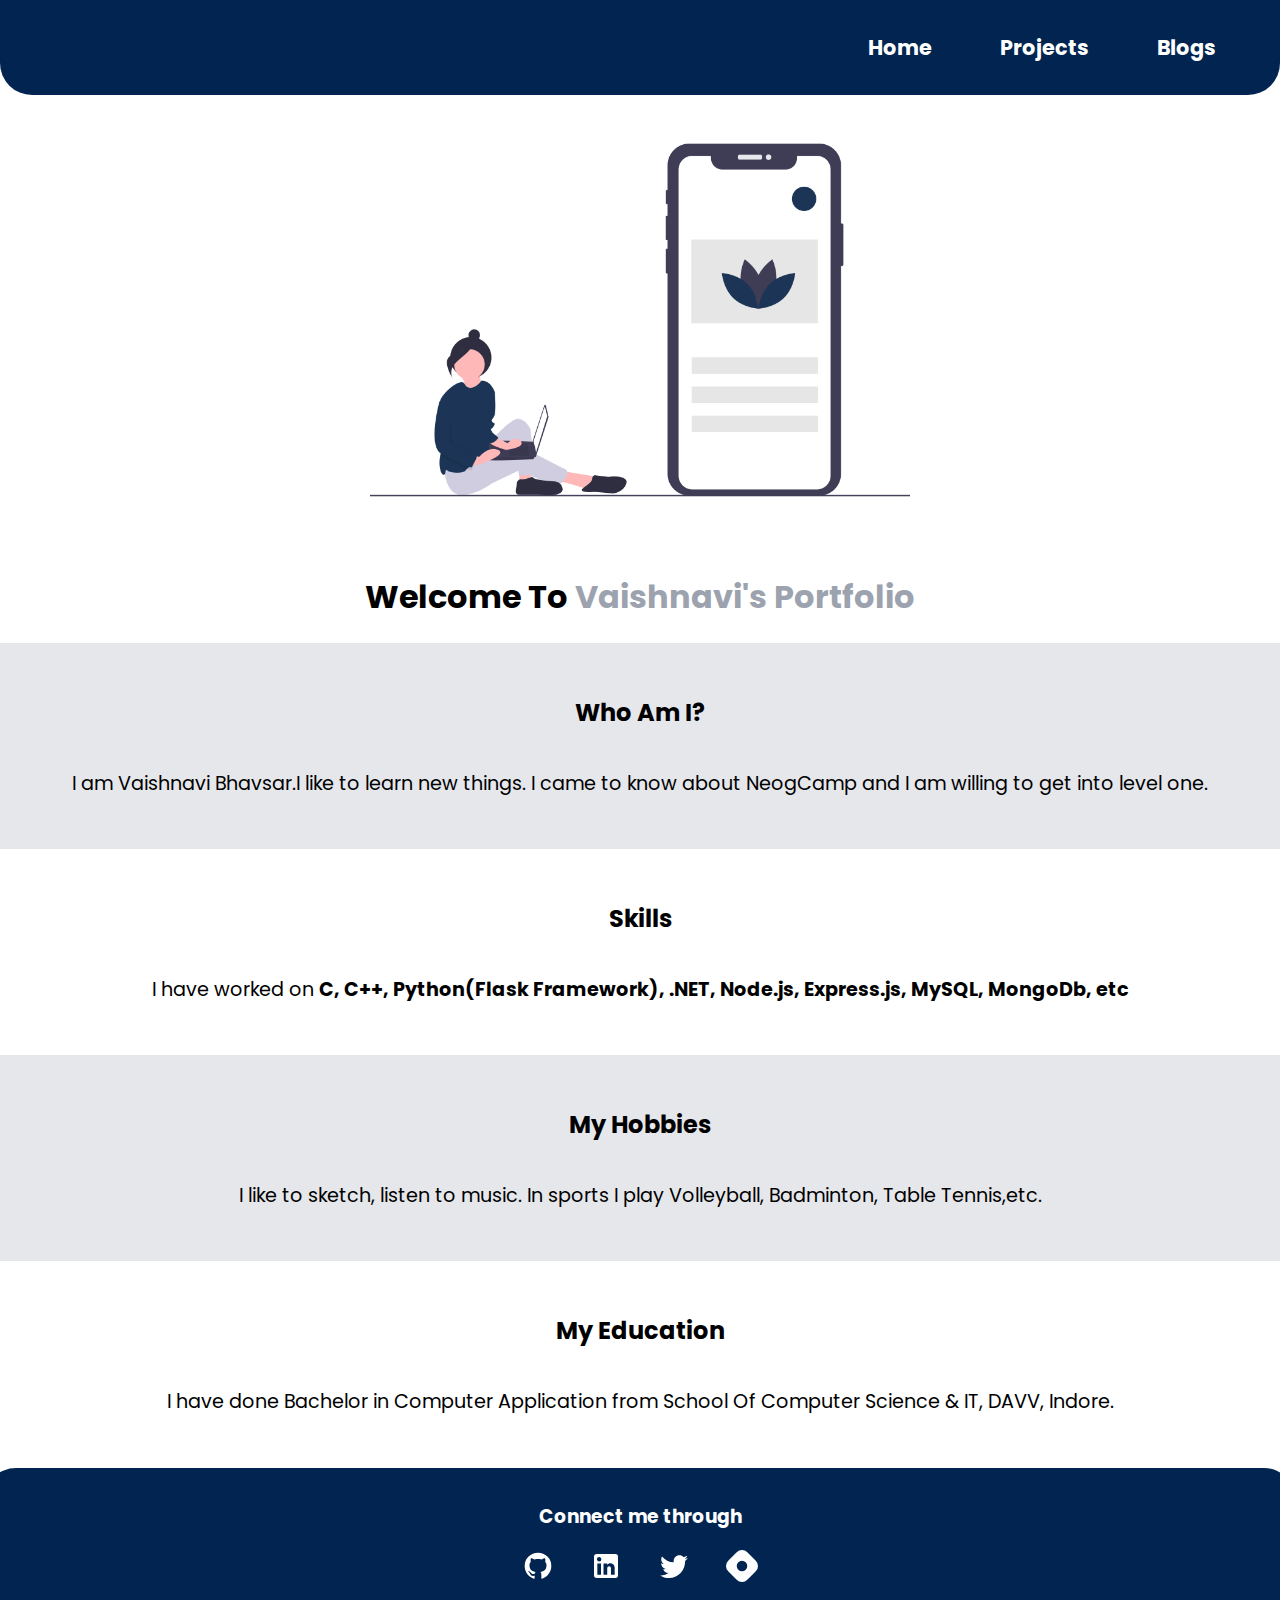
<file: index.html>
<!DOCTYPE html>
<html lang="en">
<head>
    <meta charset="UTF-8">
    <meta http-equiv="X-UA-Compatible" content="IE=edge">
    <meta name="viewport" content="width=device-width, initial-scale=1.0">
    <title>Portfolio</title>
    <link rel="stylesheet" href="style.css">
</head>
<body>
    <nav class="navbar">
        <!-- <h2 class="name">Vaishnavi Bhavsar</h2> -->
        <a href="/index.html" class="nav-items">Home</a>
        <a href="/projects.html" class="nav-items">Projects</a>
        <a href="/blogs.html" class="nav-items">Blogs</a>
    </nav>
    <header class="header">
        <img src="/image/img.png" alt="" class="img">
        <h1>Welcome To  <span style="color: #9CA3AF
            ">Vaishnavi's Portfolio</span></h1>
    </header>   
    <section class="section ow">
        <h2>Who Am I?</h2>
        <p class="centre-container"> I am Vaishnavi Bhavsar.I like to learn new things. I came to know about NeogCamp and I am willing to get into level one.</p>
    </section>
    <section class="section">
        <h2>Skills </h2>
        <p class="centre-container">I have worked on <strong>C, C++, Python(Flask Framework), .NET, Node.js, Express.js, MySQL, MongoDb, etc</strong></p>
    </section>
    <section class="section ow">
        <h2>My Hobbies</h2>
        <p class="centre-container"> I like to sketch, listen to music. In sports I play Volleyball, Badminton, Table Tennis,etc.</p>
    </section>
    <section class="section">
        <h2>My Education</h2>
        <p class="centre-container"> I have done Bachelor in Computer Application from School Of Computer Science & IT, DAVV, Indore.</p>
    </section>
    <footer class="footer">
        <h3>Connect me through</h3>
        
        <a href="https://github.com/VaishnaviB03"><svg xmlns="http://www.w3.org/2000/svg" xmlns:xlink="http://www.w3.org/1999/xlink" aria-hidden="true" role="img" class="iconify iconify--mdi" width="32" height="32" preserveAspectRatio="xMidYMid meet" viewBox="0 0 24 24"><path d="M12 2A10 10 0 0 0 2 12c0 4.42 2.87 8.17 6.84 9.5c.5.08.66-.23.66-.5v-1.69c-2.77.6-3.36-1.34-3.36-1.34c-.46-1.16-1.11-1.47-1.11-1.47c-.91-.62.07-.6.07-.6c1 .07 1.53 1.03 1.53 1.03c.87 1.52 2.34 1.07 2.91.83c.09-.65.35-1.09.63-1.34c-2.22-.25-4.55-1.11-4.55-4.92c0-1.11.38-2 1.03-2.71c-.1-.25-.45-1.29.1-2.64c0 0 .84-.27 2.75 1.02c.79-.22 1.65-.33 2.5-.33c.85 0 1.71.11 2.5.33c1.91-1.29 2.75-1.02 2.75-1.02c.55 1.35.2 2.39.1 2.64c.65.71 1.03 1.6 1.03 2.71c0 3.82-2.34 4.66-4.57 4.91c.36.31.69.92.69 1.85V21c0 .27.16.59.67.5C19.14 20.16 22 16.42 22 12A10 10 0 0 0 12 2z" fill="currentColor"></path></svg></a>
        
        <a href="https://www.linkedin.com/in/vaishnavi-bhavsar-8587001b4/" ><svg xmlns="http://www.w3.org/2000/svg" xmlns:xlink="http://www.w3.org/1999/xlink" aria-hidden="true" role="img" class="iconify iconify--mdi" width="32" height="32" preserveAspectRatio="xMidYMid meet" viewBox="0 0 24 24"><path d="M19 3a2 2 0 0 1 2 2v14a2 2 0 0 1-2 2H5a2 2 0 0 1-2-2V5a2 2 0 0 1 2-2h14m-.5 15.5v-5.3a3.26 3.26 0 0 0-3.26-3.26c-.85 0-1.84.52-2.32 1.3v-1.11h-2.79v8.37h2.79v-4.93c0-.77.62-1.4 1.39-1.4a1.4 1.4 0 0 1 1.4 1.4v4.93h2.79M6.88 8.56a1.68 1.68 0 0 0 1.68-1.68c0-.93-.75-1.69-1.68-1.69a1.69 1.69 0 0 0-1.69 1.69c0 .93.76 1.68 1.69 1.68m1.39 9.94v-8.37H5.5v8.37h2.77z" fill="currentColor"></path></svg> </a>

        <a href="https://twitter.com/home" class="footer-link"><svg xmlns="http://www.w3.org/2000/svg" xmlns:xlink="http://www.w3.org/1999/xlink" aria-hidden="true" role="img" class="iconify iconify--mdi" width="32" height="32" preserveAspectRatio="xMidYMid meet" viewBox="0 0 24 24"><path d="M22.46 6c-.77.35-1.6.58-2.46.69c.88-.53 1.56-1.37 1.88-2.38c-.83.5-1.75.85-2.72 1.05C18.37 4.5 17.26 4 16 4c-2.35 0-4.27 1.92-4.27 4.29c0 .34.04.67.11.98C8.28 9.09 5.11 7.38 3 4.79c-.37.63-.58 1.37-.58 2.15c0 1.49.75 2.81 1.91 3.56c-.71 0-1.37-.2-1.95-.5v.03c0 2.08 1.48 3.82 3.44 4.21a4.22 4.22 0 0 1-1.93.07a4.28 4.28 0 0 0 4 2.98a8.521 8.521 0 0 1-5.33 1.84c-.34 0-.68-.02-1.02-.06C3.44 20.29 5.7 21 8.12 21C16 21 20.33 14.46 20.33 8.79c0-.19 0-.37-.01-.56c.84-.6 1.56-1.36 2.14-2.23z" fill="currentColor"></path></svg></a>

        <a href="https://hashnode.com/@VaishnaviB03" class="footer-link"><svg xmlns="http://www.w3.org/2000/svg" xmlns:xlink="http://www.w3.org/1999/xlink" aria-hidden="true" role="img" class="iconify iconify--simple-icons" width="32" height="32" preserveAspectRatio="xMidYMid meet" viewBox="0 0 24 24"><path d="M22.351 8.019l-6.37-6.37a5.63 5.63 0 0 0-7.962 0l-6.37 6.37a5.63 5.63 0 0 0 0 7.962l6.37 6.37a5.63 5.63 0 0 0 7.962 0l6.37-6.37a5.63 5.63 0 0 0 0-7.962zM12 15.953a3.953 3.953 0 1 1 0-7.906a3.953 3.953 0 0 1 0 7.906z" fill="currentColor"></path></svg></a>
    </footer>
</body>
</html>
</file>
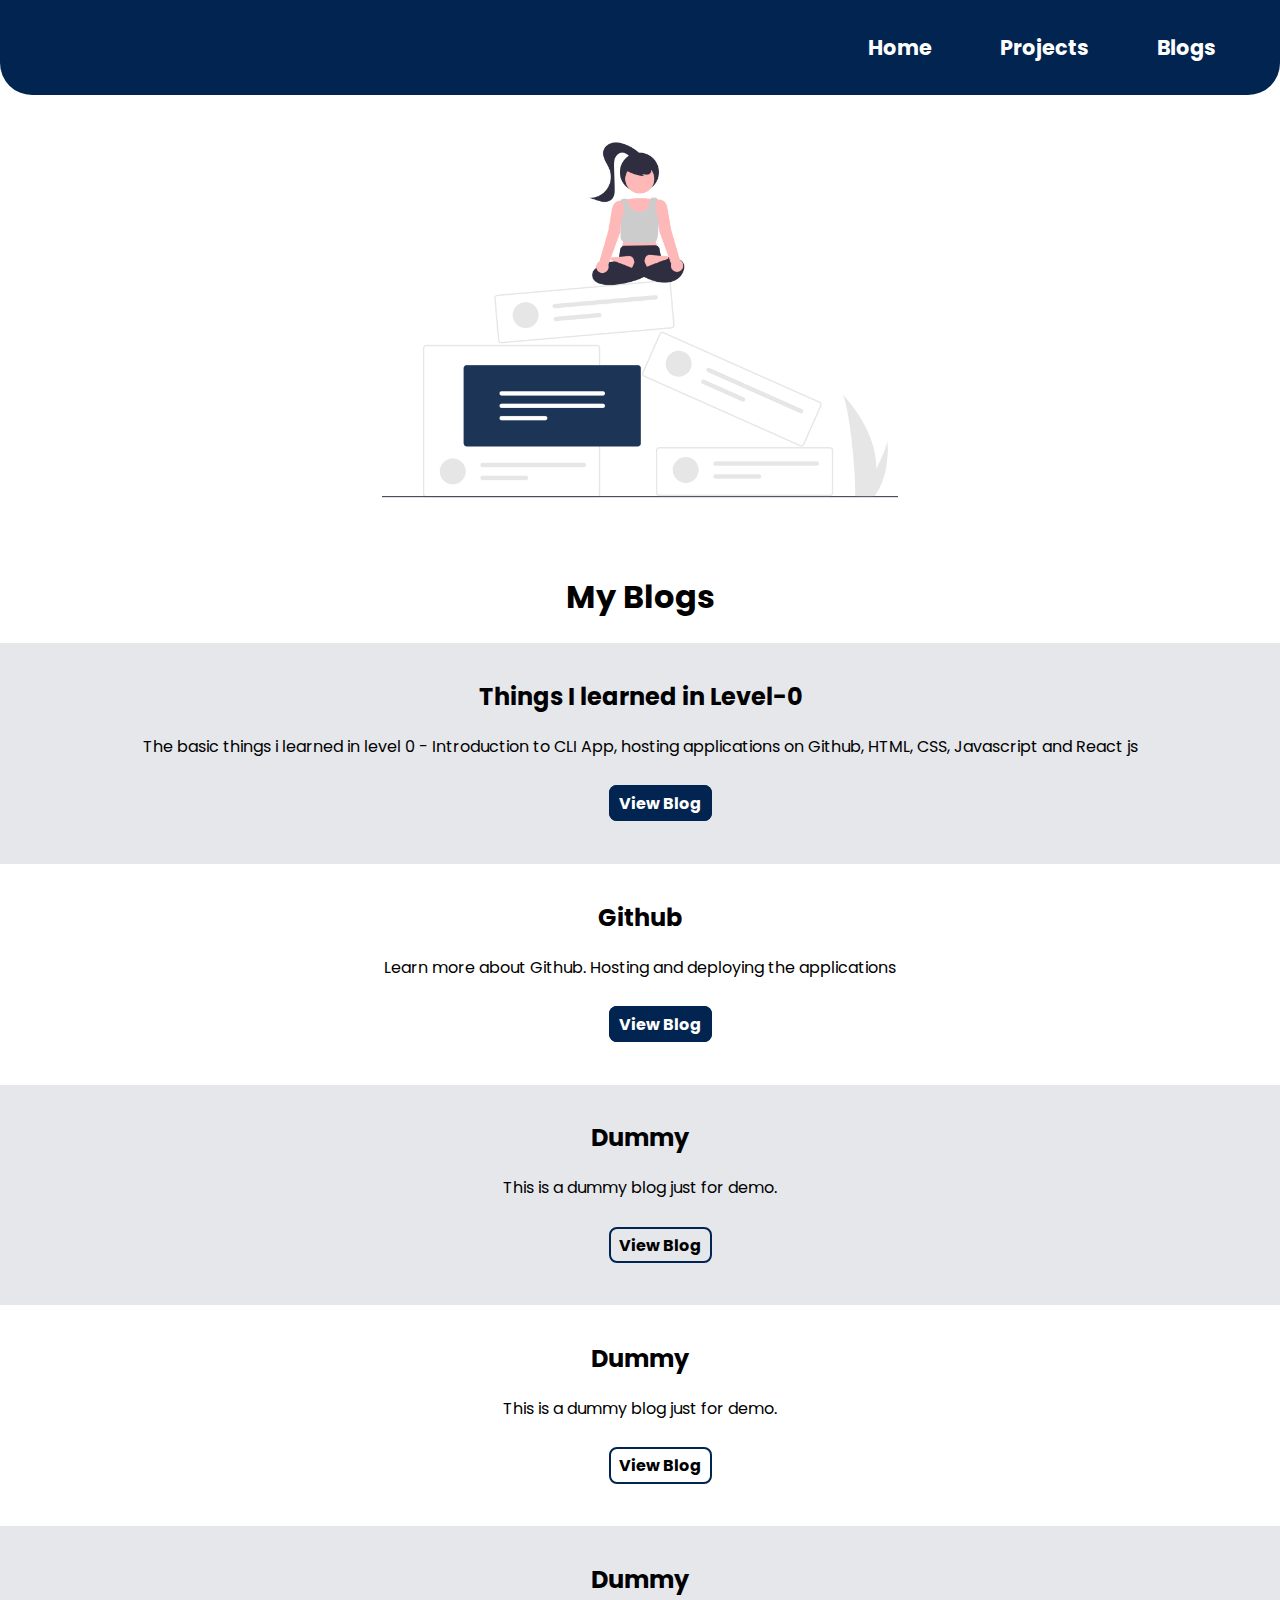
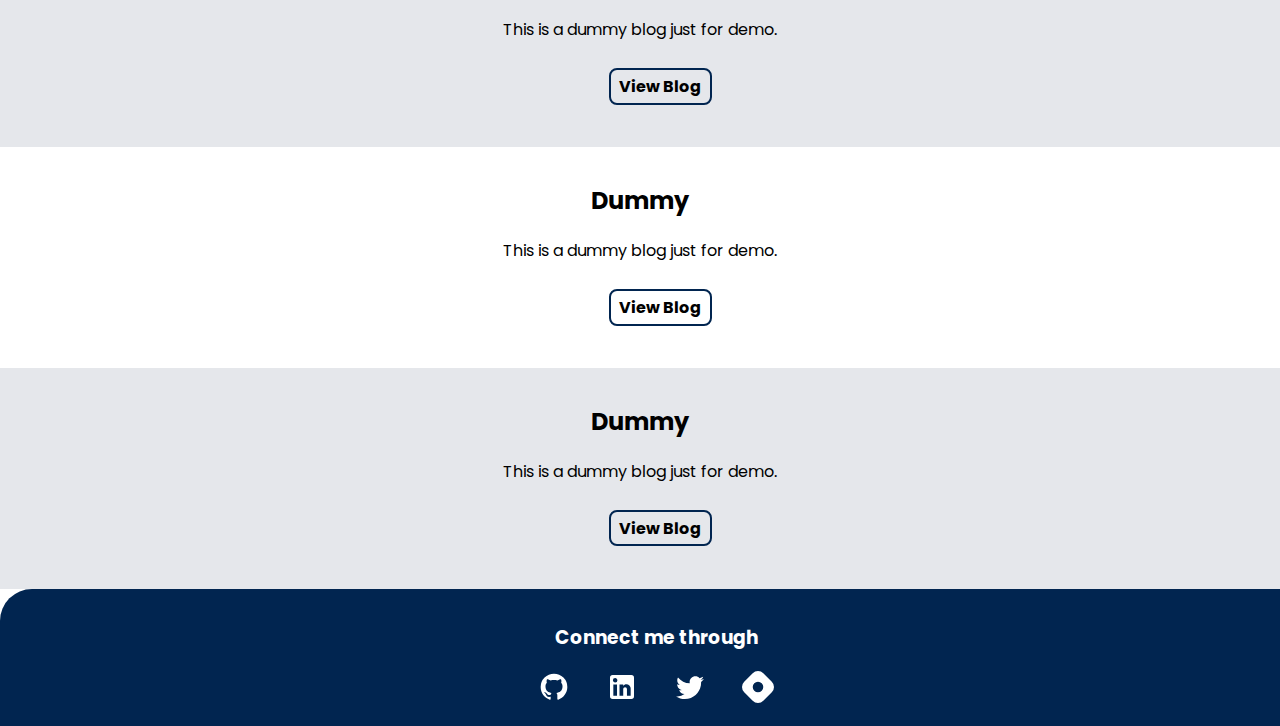
<file: blogs.html>
<!DOCTYPE html>
<html lang="en">
<head>
    <meta charset="UTF-8">
    <meta http-equiv="X-UA-Compatible" content="IE=edge">
    <meta name="viewport" content="width=device-width, initial-scale=1.0">
    <title>Blogs</title>
    <link rel="stylesheet" href="blogs.css">
</head>
<body>
    <nav class="navbar">
        <a href="/index.html" class="nav-items">Home</a>
        <a href="/projects.html" class="nav-items">Projects</a>
        <a href="" class="nav-items">Blogs</a>
    </nav>
    <header class="header">
        <img src="/image/blogimg.png" alt="" class="img">
        <h1>My Blogs </h1>
    </header>
    <section class="section ow">
        <h2>Things I learned in Level-0</h2>
        <div class="container">
            <p>The basic things i learned in level 0 - Introduction to CLI App, hosting applications on Github, HTML, CSS, Javascript and React js</p>
            <ul class="list">
                <li><a href="https://vaishnavi03.hashnode.dev/things-i-learned-in-level-0" target="blank" class="link primary-link"> View Blog</a></li>
                
            </ul>
        </div>
        </p>
    </section>
    <section class="section" >
        <h2>Github</h2>
        <div class="container">
            <p>Learn more about Github. Hosting and deploying the applications  </p>
            <ul class="list">
                <li>
                    <a href="https://vaishnavi03.hashnode.dev/github" target="blank" class="link primary-link"> View Blog</a>
                </li>
                
            </ul>
        </div>
        
    </section>
    <section class="section ow">
        <h2>Dummy </h2>
        <div class="container">
            <p>This is a dummy blog just for demo.</p>
            <ul class="list">
                <li>
                    <a href="" class="link secondary-link"> View Blog</a>
                </li>
            </ul>
        </div>
    </section>
    <section class="section">
        <h2>Dummy </h2>
        <div class="container">
            <p>This is a dummy blog just for demo.</p>
            <ul class="list">
                <li>
                    <a href="" class="link secondary-link"> View Blog</a>
                </li>
            </ul>
        </div>
    </section>
    <section class="section ow">
        <h2>Dummy </h2>
        <div class="container">
            <p>This is a dummy blog just for demo.</p>
            <ul class="list">
                <li>
                    <a href="" class="link secondary-link"> View Blog</a>
                </li>
            </ul>
        </div>
    </section>
    <section class="section">
        <h2>Dummy </h2>
        <div class="container">
            <p>This is a dummy blog just for demo.</p>
            <ul class="list">
                <li>
                    <a href="" class="link secondary-link"> View Blog</a>
                </li>
            </ul>
        </div>
    </section>
    <section class="section ow">
        <h2>Dummy </h2>
        <div class="container">
            <p>This is a dummy blog just for demo.</p>
            <ul class="list">
                <li>
                    <a href="" class="link secondary-link"> View Blog</a>
                </li>
            </ul>
        </div>
    </section>
    <footer class="footer">
        <h3>Connect me through</h3>
        
        <a href="https://github.com/VaishnaviB03" class="footer-link"><svg xmlns="http://www.w3.org/2000/svg" xmlns:xlink="http://www.w3.org/1999/xlink" aria-hidden="true" role="img" class="iconify iconify--mdi" width="32" height="32" preserveAspectRatio="xMidYMid meet" viewBox="0 0 24 24"><path d="M12 2A10 10 0 0 0 2 12c0 4.42 2.87 8.17 6.84 9.5c.5.08.66-.23.66-.5v-1.69c-2.77.6-3.36-1.34-3.36-1.34c-.46-1.16-1.11-1.47-1.11-1.47c-.91-.62.07-.6.07-.6c1 .07 1.53 1.03 1.53 1.03c.87 1.52 2.34 1.07 2.91.83c.09-.65.35-1.09.63-1.34c-2.22-.25-4.55-1.11-4.55-4.92c0-1.11.38-2 1.03-2.71c-.1-.25-.45-1.29.1-2.64c0 0 .84-.27 2.75 1.02c.79-.22 1.65-.33 2.5-.33c.85 0 1.71.11 2.5.33c1.91-1.29 2.75-1.02 2.75-1.02c.55 1.35.2 2.39.1 2.64c.65.71 1.03 1.6 1.03 2.71c0 3.82-2.34 4.66-4.57 4.91c.36.31.69.92.69 1.85V21c0 .27.16.59.67.5C19.14 20.16 22 16.42 22 12A10 10 0 0 0 12 2z" fill="currentColor"></path></svg></a>
        
        <a href="https://www.linkedin.com/in/vaishnavi-bhavsar-8587001b4/" class="footer-link"><svg xmlns="http://www.w3.org/2000/svg" xmlns:xlink="http://www.w3.org/1999/xlink" aria-hidden="true" role="img" class="iconify iconify--mdi" width="32" height="32" preserveAspectRatio="xMidYMid meet" viewBox="0 0 24 24"><path d="M19 3a2 2 0 0 1 2 2v14a2 2 0 0 1-2 2H5a2 2 0 0 1-2-2V5a2 2 0 0 1 2-2h14m-.5 15.5v-5.3a3.26 3.26 0 0 0-3.26-3.26c-.85 0-1.84.52-2.32 1.3v-1.11h-2.79v8.37h2.79v-4.93c0-.77.62-1.4 1.39-1.4a1.4 1.4 0 0 1 1.4 1.4v4.93h2.79M6.88 8.56a1.68 1.68 0 0 0 1.68-1.68c0-.93-.75-1.69-1.68-1.69a1.69 1.69 0 0 0-1.69 1.69c0 .93.76 1.68 1.69 1.68m1.39 9.94v-8.37H5.5v8.37h2.77z" fill="currentColor"></path></svg> </a>
        <a href="https://twitter.com/home" class="footer-link"><svg xmlns="http://www.w3.org/2000/svg" xmlns:xlink="http://www.w3.org/1999/xlink" aria-hidden="true" role="img" class="iconify iconify--mdi" width="32" height="32" preserveAspectRatio="xMidYMid meet" viewBox="0 0 24 24"><path d="M22.46 6c-.77.35-1.6.58-2.46.69c.88-.53 1.56-1.37 1.88-2.38c-.83.5-1.75.85-2.72 1.05C18.37 4.5 17.26 4 16 4c-2.35 0-4.27 1.92-4.27 4.29c0 .34.04.67.11.98C8.28 9.09 5.11 7.38 3 4.79c-.37.63-.58 1.37-.58 2.15c0 1.49.75 2.81 1.91 3.56c-.71 0-1.37-.2-1.95-.5v.03c0 2.08 1.48 3.82 3.44 4.21a4.22 4.22 0 0 1-1.93.07a4.28 4.28 0 0 0 4 2.98a8.521 8.521 0 0 1-5.33 1.84c-.34 0-.68-.02-1.02-.06C3.44 20.29 5.7 21 8.12 21C16 21 20.33 14.46 20.33 8.79c0-.19 0-.37-.01-.56c.84-.6 1.56-1.36 2.14-2.23z" fill="currentColor"></path></svg></a>

        <a href="https://hashnode.com/@VaishnaviB03" class="footer-link"><svg xmlns="http://www.w3.org/2000/svg" xmlns:xlink="http://www.w3.org/1999/xlink" aria-hidden="true" role="img" class="iconify iconify--simple-icons" width="32" height="32" preserveAspectRatio="xMidYMid meet" viewBox="0 0 24 24"><path d="M22.351 8.019l-6.37-6.37a5.63 5.63 0 0 0-7.962 0l-6.37 6.37a5.63 5.63 0 0 0 0 7.962l6.37 6.37a5.63 5.63 0 0 0 7.962 0l6.37-6.37a5.63 5.63 0 0 0 0-7.962zM12 15.953a3.953 3.953 0 1 1 0-7.906a3.953 3.953 0 0 1 0 7.906z" fill="currentColor"></path></svg></a>
    </footer>
</body>
</html>
</file>
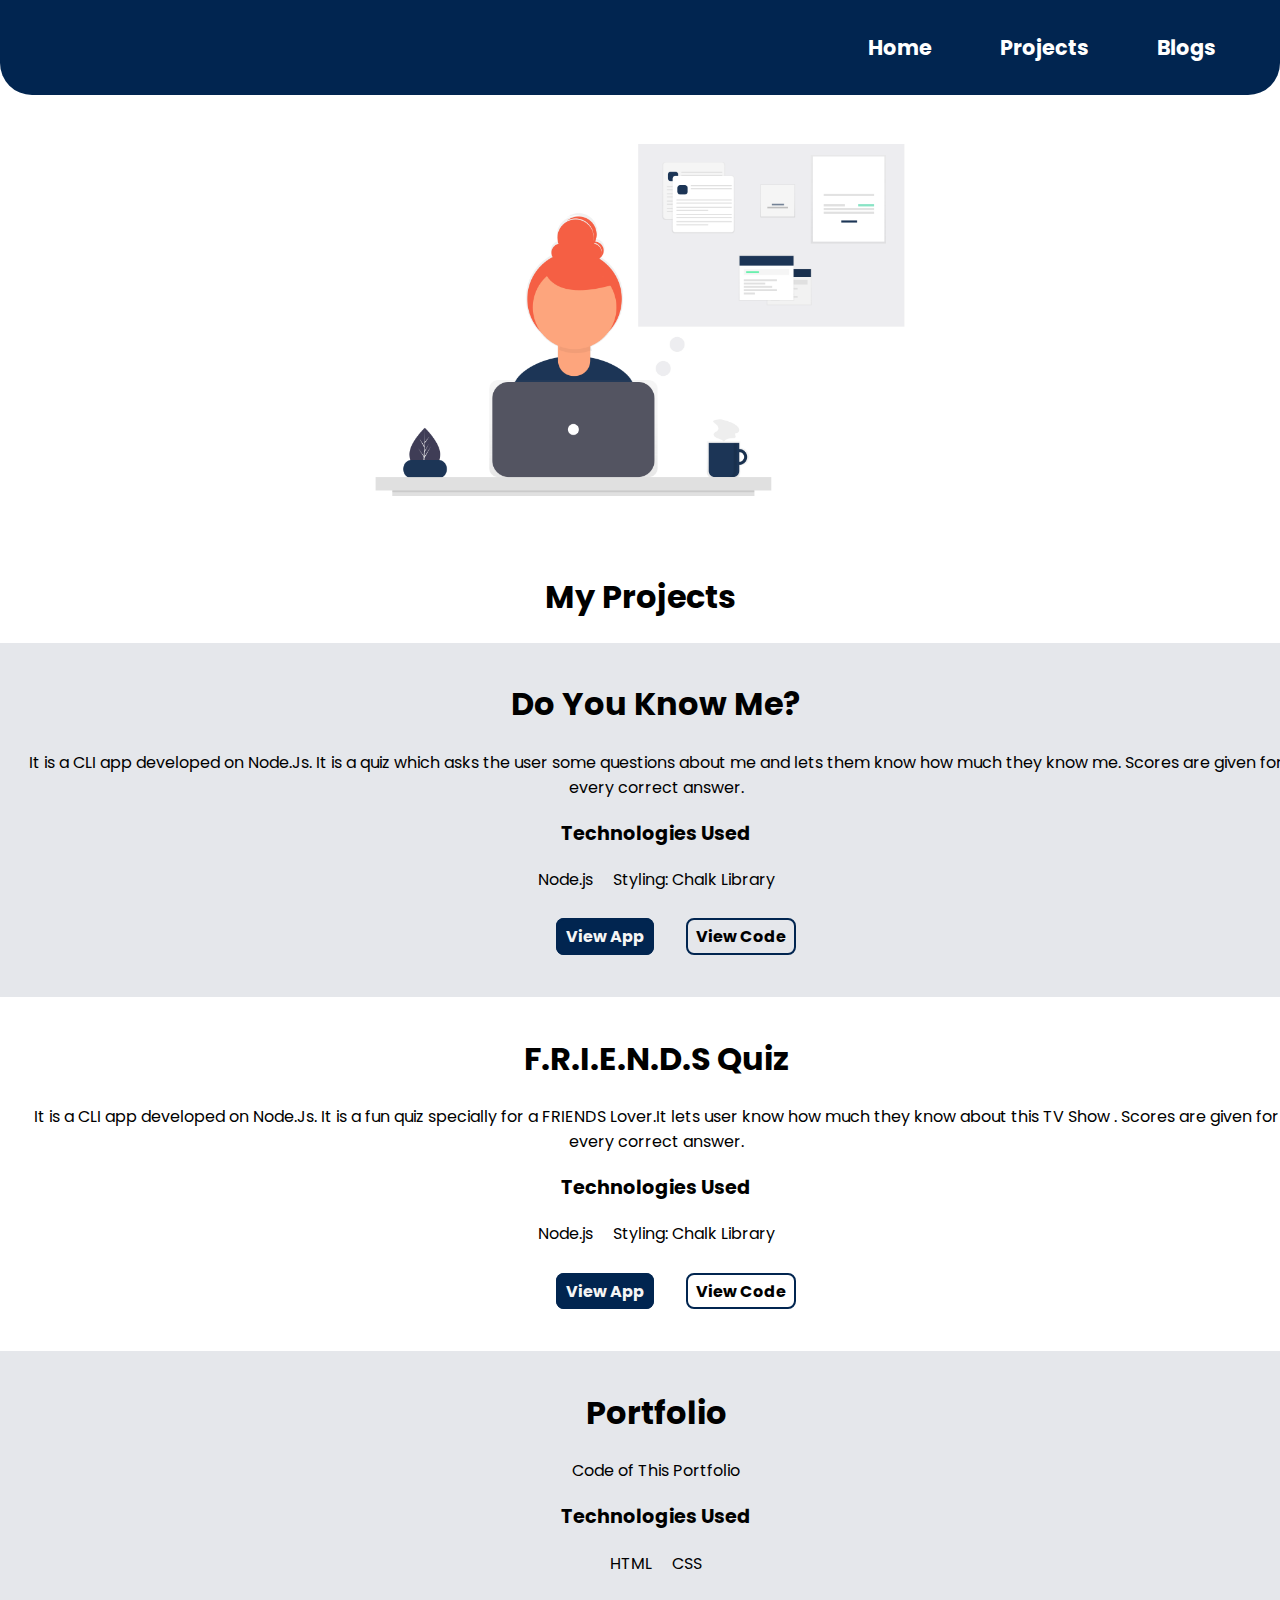
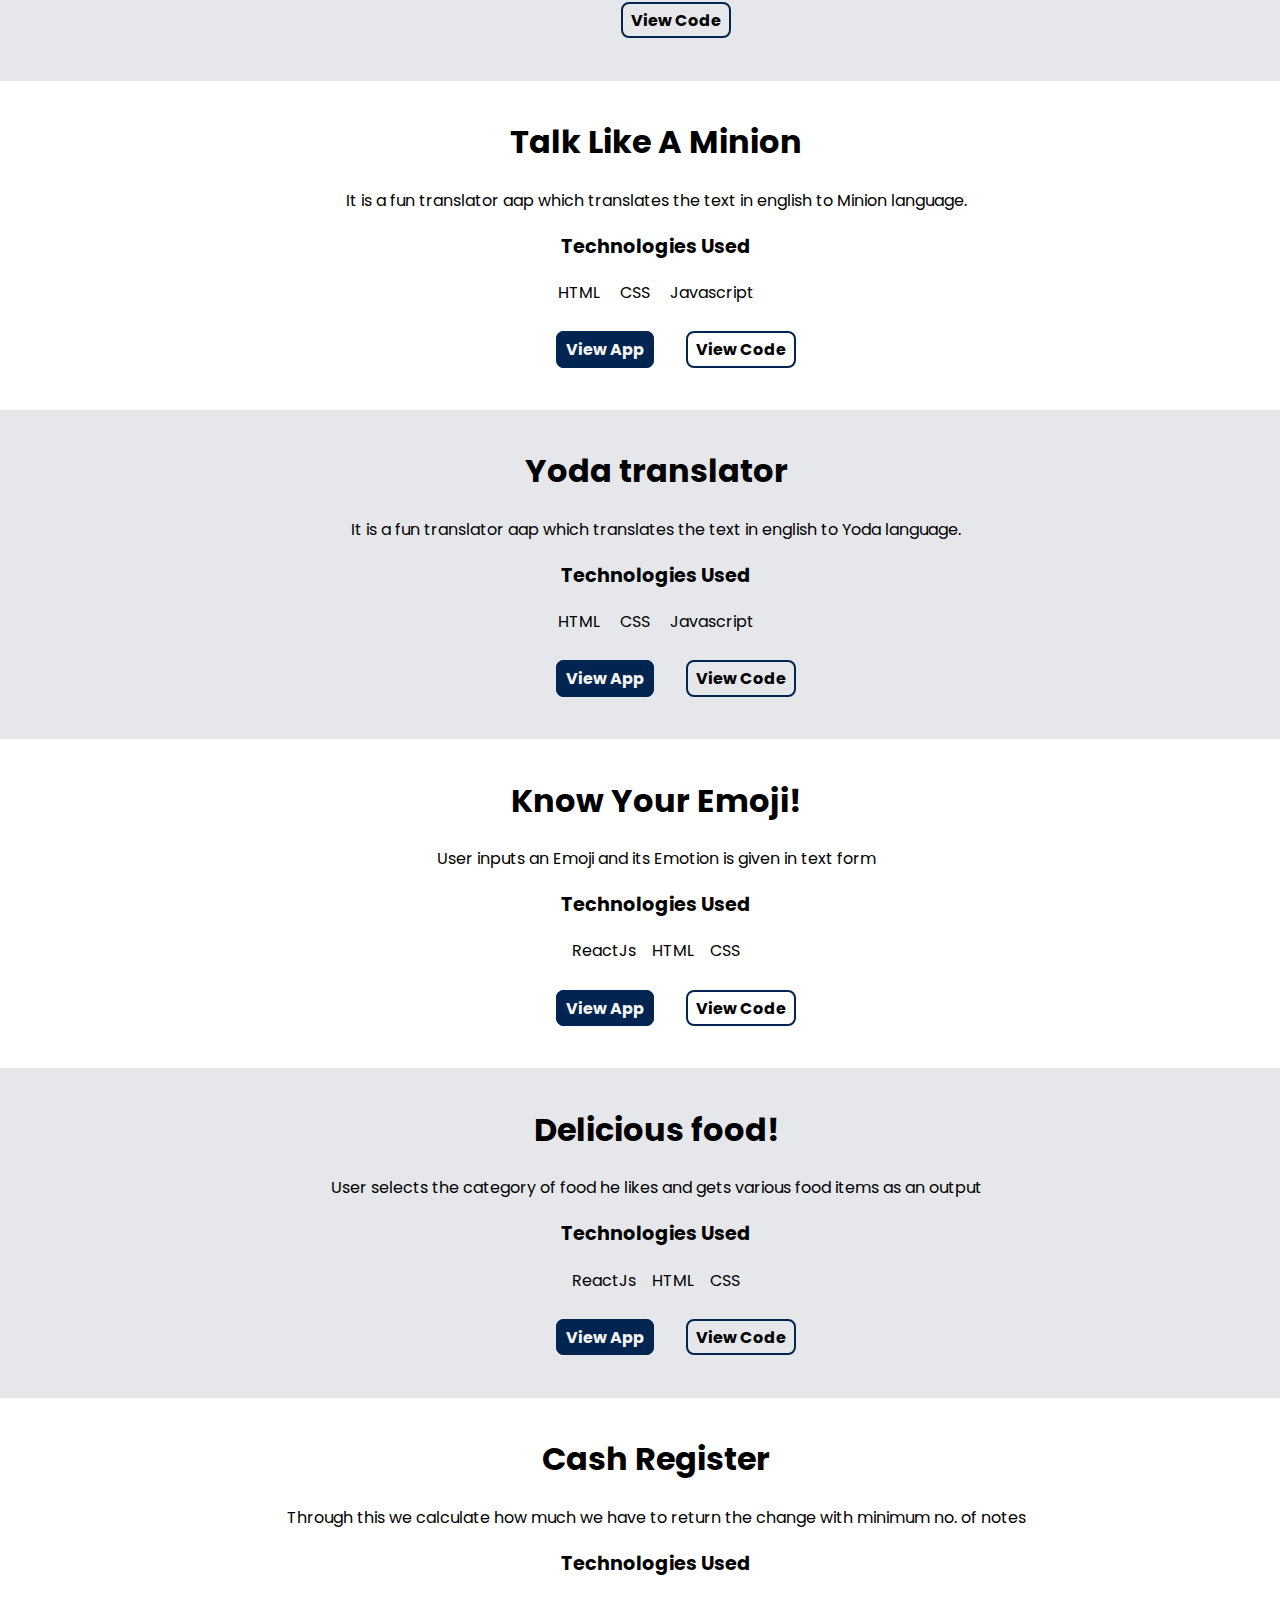
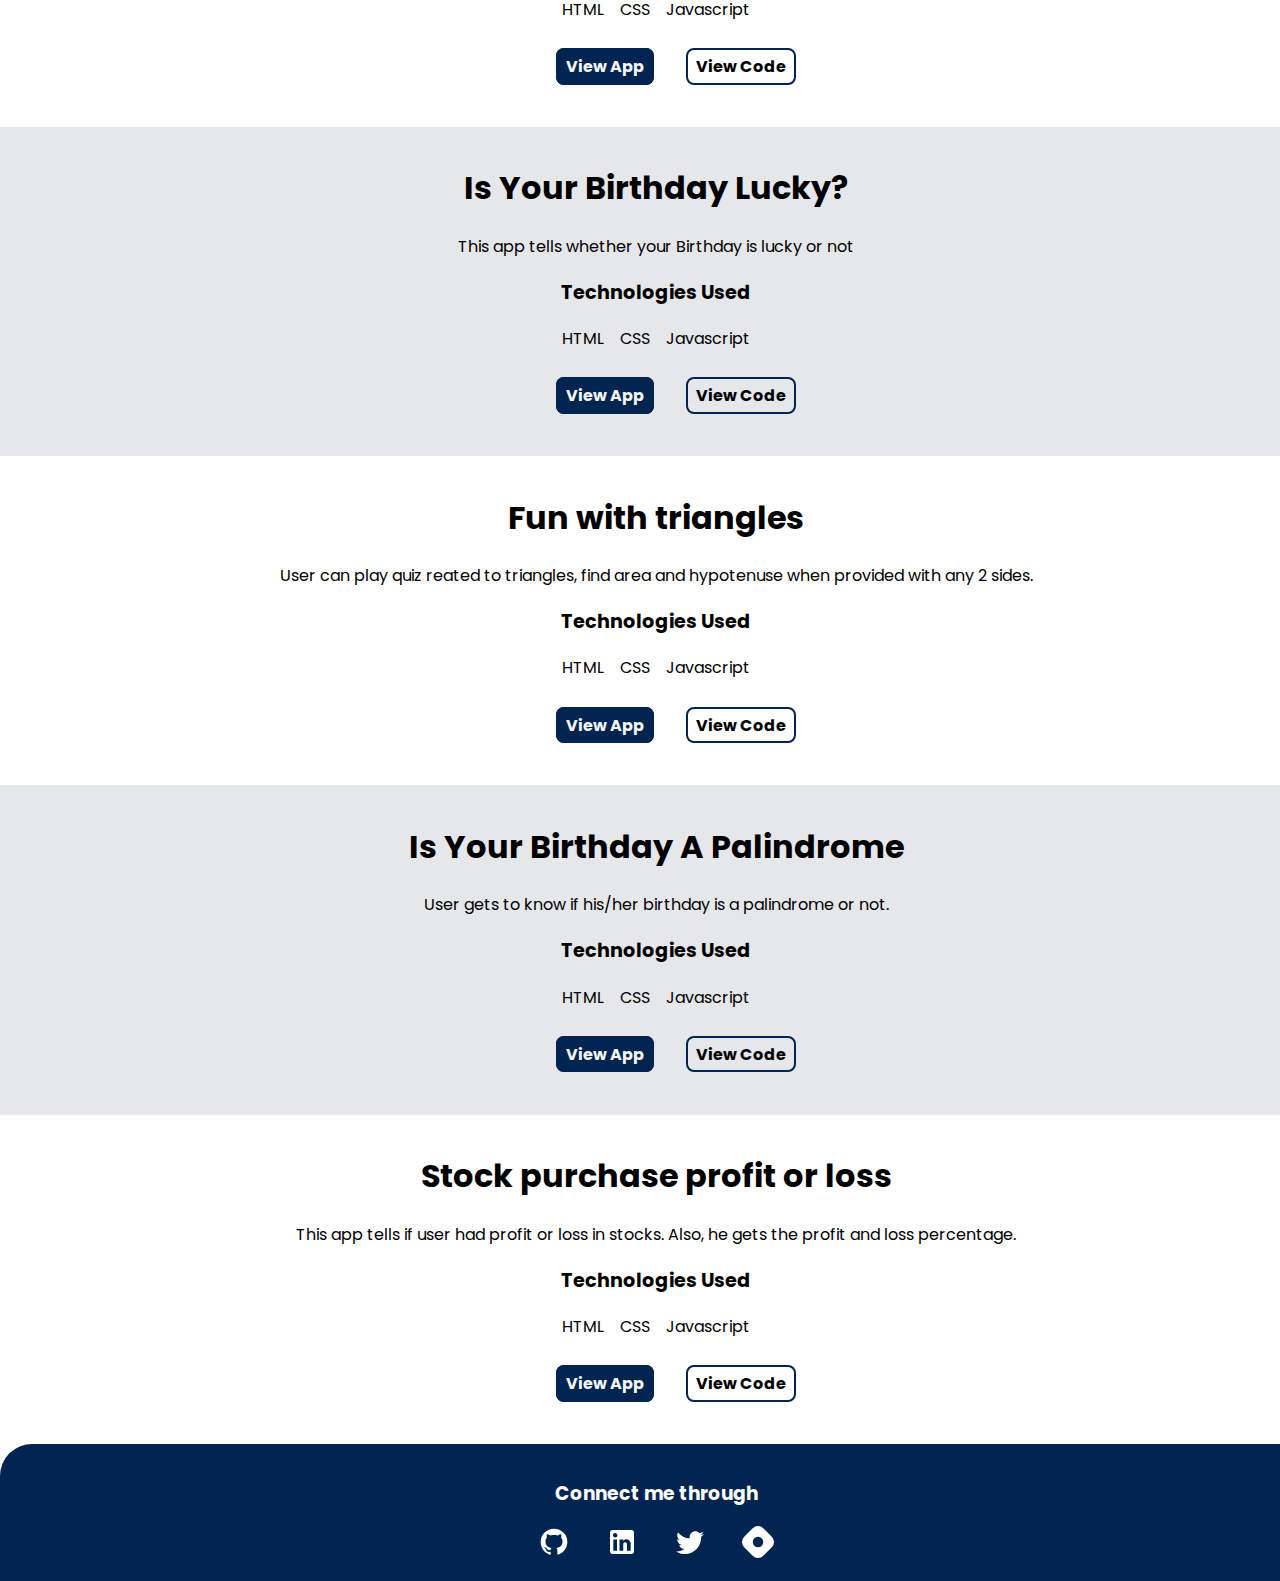
<file: projects.html>
<!DOCTYPE html>
<html lang="en">

<head>
    <meta charset="UTF-8">
    <meta http-equiv="X-UA-Compatible" content="IE=edge">
    <meta name="viewport" content="width=device-width, initial-scale=1.0">
    <title>Projects</title>
    <link rel="stylesheet" href="projects.css">
</head>

<body>
    <nav class="navbar">
        <a href="/index.html"  class="nav-items">Home</a>
        <a href="/projects.html" class="nav-items">Projects</a>
        <a href="/blogs.html" class="nav-items">Blogs</a>
    </nav>
    <header class="header">
        <img src="/image/projImg.png" alt="" class="img">
        <h1>My Projects </h1>
    </header>

    <!-- Section For Project 1 -->

    <section class="section ow">
        <h1>Do You Know Me?</h1>
        <div class="container">
            <p>It is a CLI app developed on Node.Js. It is a quiz which asks the user some questions about me and lets them
                know how much they know me. Scores are given for every correct answer.</p>
            <p class="sub-heading">Technologies Used</p>
            <span>Node.js</span><span> Styling: Chalk Library</span>
            <ul class="list">
                <li><a href="https://replit.com/@VaishnaviB03/Quiz1-Do-You-Know-Me" target="blank" class="link primary-link">View App</a></li>
                <li><a href="https://github.com/VaishnaviB03/Mark1-Quiz1-Do-You-Know-Me" target="blank" class="link secondary-link">View Code</a></li>
            </ul>
        </div>
    </section>

    <!-- Section For Project 2 -->

    <section class="section ">
        <h1>F.R.I.E.N.D.S Quiz</h1>
        <div class="container">
            <p>It is a CLI app developed on Node.Js. It is a fun quiz specially for a FRIENDS Lover.It lets user know how much they know about this TV Show . Scores are given for every correct answer.</p>
            <p class="sub-heading">Technologies Used</p>
            <span>Node.js</span><span> Styling: Chalk Library</span>
            <ul class="list">
                <li><a href="https://replit.com/@VaishnaviB03/FriendsQuiz#index.js" target="blank" class="link primary-link"> View App</a></li>
                <li><a href="https://github.com/VaishnaviB03/Mark2-FriendsQuiz" target="blank" class="link secondary-link">View Code</a></li>
            </ul>
        </div>
    </section>

    <!-- Section For Project 3 -->

    <section class="section ow">
        <h1>Portfolio</h1>
        <div class="container">
            <p>Code of This Portfolio </p>
            <p class="sub-heading">Technologies Used</p>
            <span>HTML </span><span>CSS </span>
            <ul class="list">
                <li><a href="https://github.com/VaishnaviB03/Portfolio" target="blank" class="link secondary-link">View Code</a></li>
            </ul>
        </div>
    </section>

    <!-- Section For Project 4 -->

    <section class="section ">
        <h1>Talk Like A Minion</h1>
        <div class="container">
            <p>It is a fun translator aap which translates the text in english to Minion language. </p>
            <p class="sub-heading">Technologies Used</p>
            <span>HTML </span><span>CSS </span><span>Javascript</span>
            <ul class="list">
                <li><a href="https://minion-speak03.netlify.app/" target="blank" class="link primary-link">View App</a></li>
                <li><a href="https://github.com/VaishnaviB03/TalkLikeMinion-Mark6" target="blank" class="link secondary-link">View Code</a></li>
            </ul>
        </div>
    </section>

    <!-- Section For Project 5  -->

    <section class="section ow">
        <h1>Yoda translator</h1>
        <div class="container">
            <p>It is a fun translator aap which translates the text in english to Yoda language.</p>
            <p class="sub-heading">Technologies Used</p>
            <span>HTML </span><span>CSS </span><span>Javascript</span>
            <ul class="list">
                <li><a href="https://yodatranslates.netlify.app/" target="blank" class="link primary-link"> View App</a></li>
                <li><a href="https://github.com/VaishnaviB03/Mark7-YodaTranslator" target="blank" class="link secondary-link"> View Code</a></li>
            </ul>
        </div>
    </section>

    <!-- Section For Project 6 -->

    <section class="section ">
        <h1>Know Your Emoji!</h1>
        <div class="container">
            <p>User inputs an Emoji and its Emotion is given in text form</p>
            <p class="sub-heading">Technologies Used</p>
            <span>ReactJs</span><span>HTML</span><span>CSS</span>
            <ul class="list">
                <li><a href="https://xg56z.csb.app/" target="blank" class="link primary-link"> View App</a></li>
                <li><a href="https://github.com/VaishnaviB03/Mark8-EmojiDictionary" target="blank" class="link secondary-link"> View Code</a></li>
            </ul>
        </div>
    </section>

    <!-- Section For Project 7 -->

    <section class="section ow">
        <h1>Delicious food!</h1>
        <div class="container">
            <p>User selects the category of food he likes and gets various food items as an output</p>
            <p class="sub-heading">Technologies Used</p>
            <span>ReactJs</span><span>HTML</span><span>CSS</span>
            <ul class="list">
                <li><a href="https://q8du4.csb.app/" target="blank" class="link primary-link"> View App</a></li>
                <li><a href="https://codesandbox.io/s/foodzone-q8du4?file=/src/styles.css" target="blank" class="link secondary-link"> View Code</a></li>
            </ul>
        </div>
    </section>

    <!-- Section For Project 8 -->

    <section class="section ">
        <h1>Cash Register</h1>
        <div class="container">
            <p>Through this we calculate how much we have to return the change with minimum no. of notes</h2>
                <p class="sub-heading">Technologies Used</p>
            <span>HTML</span><span>CSS</span><span>Javascript</span>
            <ul class="list">
                <li><a href="https://cashregisters.netlify.app/" target="blank" class="link primary-link"> View App</a></li>
                <li><a href="https://github.com/VaishnaviB03/Mark10-CashRegister" target="blank" class="link secondary-link"> View Code</a></li>
            </ul>
        </div>
    </section>

    <!-- Section For Project 9 -->

    <section class="section ow">
        <h1>Is Your Birthday Lucky?</h1>
        <div class="container">
            <p>This app tells whether your Birthday is lucky or not</p>
            <p class="sub-heading">Technologies Used</p>
            <span>HTML</span><span>CSS</span><span>Javascript</span>
            <ul class="list">
                <li><a href="https://luckyybirthday.netlify.app/" target="blank" class="link primary-link"> View App</a></li>
                <li><a href="https://github.com/VaishnaviB03/Mark11-LuckyBirthday" target="blank" class="link secondary-link"> View Code</a></li>
            </ul>
        </div>
    </section>

    <!-- Section For Project 10 -->

    <section class="section ">
        <h1>Fun with triangles</h1>
        <div class="container">
            <p>User can play quiz reated to triangles, find area and hypotenuse when provided with any 2 sides.</p>
            <p class="sub-heading">Technologies Used</p>
            <span>HTML</span><span>CSS</span><span>Javascript</span>
            <ul class="list">
                <li><a href="https://fun-with-triangles01.netlify.app/" target="blank" class="link primary-link"> View App</a></li>
                <li><a href="https://github.com/VaishnaviB03/Mark12-FunWithTriangles" target="blank"  class="link secondary-link"> View Code</a></li>
            </ul>
        </div>
    </section>

    <!-- Section For Project 11 -->

    <section class="section ow">
        <h1>Is Your Birthday A Palindrome</h1>
        <div class="container">
            <p>User gets to know if his/her birthday is a palindrome or not.</p>
            <p class="sub-heading">Technologies Used</p>
            <span>HTML</span><span>CSS</span><span>Javascript</span>
            <ul class="list">
                <li><a href="https://is-birthdate-a-palindrome.netlify.app/" target="blank" class="link primary-link"> View App</a></li>
                <li><a href="https://github.com/VaishnaviB03/Mark13-PalindromeBirthdate" target="blank" class="link secondary-link"> View Code</a></li>
            </ul>
        </div>
    </section>

    <!-- Section For Project 12 -->

    <section class="section ">
        <h1>Stock purchase profit or loss</h1>
        <div class="container">
            <p>This app tells if user had profit or loss in stocks. Also, he gets the profit and loss percentage.</p>
            <p class="sub-heading">Technologies Used</p>
            <span>HTML</span><span>CSS</span><span>Javascript</span>
            <ul class="list">
                <li><a href="https://profitloss.netlify.app/" target="blank" class="link primary-link"> View App</a></li>
                <li><a href="https://github.com/VaishnaviB03/Mark14-ProfitLoss" target="blank" class="link secondary-link"> View Code</a></li>
            </ul>
        </div>
    </section>

    <!-- Footer -->

    <footer class="footer">
        <h3>Connect me through</h3>
        
        <a href="https://github.com/VaishnaviB03" target="blank" class="footer-link"><svg xmlns="http://www.w3.org/2000/svg" xmlns:xlink="http://www.w3.org/1999/xlink" aria-hidden="true" role="img" class="iconify iconify--mdi" width="32" height="32" preserveAspectRatio="xMidYMid meet" viewBox="0 0 24 24"><path d="M12 2A10 10 0 0 0 2 12c0 4.42 2.87 8.17 6.84 9.5c.5.08.66-.23.66-.5v-1.69c-2.77.6-3.36-1.34-3.36-1.34c-.46-1.16-1.11-1.47-1.11-1.47c-.91-.62.07-.6.07-.6c1 .07 1.53 1.03 1.53 1.03c.87 1.52 2.34 1.07 2.91.83c.09-.65.35-1.09.63-1.34c-2.22-.25-4.55-1.11-4.55-4.92c0-1.11.38-2 1.03-2.71c-.1-.25-.45-1.29.1-2.64c0 0 .84-.27 2.75 1.02c.79-.22 1.65-.33 2.5-.33c.85 0 1.71.11 2.5.33c1.91-1.29 2.75-1.02 2.75-1.02c.55 1.35.2 2.39.1 2.64c.65.71 1.03 1.6 1.03 2.71c0 3.82-2.34 4.66-4.57 4.91c.36.31.69.92.69 1.85V21c0 .27.16.59.67.5C19.14 20.16 22 16.42 22 12A10 10 0 0 0 12 2z" fill="currentColor"></path></svg></a>
        
        <a href="https://www.linkedin.com/in/vaishnavi-bhavsar-8587001b4/" target="blank" class="footer-link"><svg xmlns="http://www.w3.org/2000/svg" xmlns:xlink="http://www.w3.org/1999/xlink" aria-hidden="true" role="img" class="iconify iconify--mdi" width="32" height="32" preserveAspectRatio="xMidYMid meet" viewBox="0 0 24 24"><path d="M19 3a2 2 0 0 1 2 2v14a2 2 0 0 1-2 2H5a2 2 0 0 1-2-2V5a2 2 0 0 1 2-2h14m-.5 15.5v-5.3a3.26 3.26 0 0 0-3.26-3.26c-.85 0-1.84.52-2.32 1.3v-1.11h-2.79v8.37h2.79v-4.93c0-.77.62-1.4 1.39-1.4a1.4 1.4 0 0 1 1.4 1.4v4.93h2.79M6.88 8.56a1.68 1.68 0 0 0 1.68-1.68c0-.93-.75-1.69-1.68-1.69a1.69 1.69 0 0 0-1.69 1.69c0 .93.76 1.68 1.69 1.68m1.39 9.94v-8.37H5.5v8.37h2.77z" fill="currentColor"></path></svg> </a>
        <a href="https://twitter.com/home" class="footer-link"><svg xmlns="http://www.w3.org/2000/svg" xmlns:xlink="http://www.w3.org/1999/xlink" aria-hidden="true" role="img" class="iconify iconify--mdi" width="32" height="32" preserveAspectRatio="xMidYMid meet" viewBox="0 0 24 24"><path d="M22.46 6c-.77.35-1.6.58-2.46.69c.88-.53 1.56-1.37 1.88-2.38c-.83.5-1.75.85-2.72 1.05C18.37 4.5 17.26 4 16 4c-2.35 0-4.27 1.92-4.27 4.29c0 .34.04.67.11.98C8.28 9.09 5.11 7.38 3 4.79c-.37.63-.58 1.37-.58 2.15c0 1.49.75 2.81 1.91 3.56c-.71 0-1.37-.2-1.95-.5v.03c0 2.08 1.48 3.82 3.44 4.21a4.22 4.22 0 0 1-1.93.07a4.28 4.28 0 0 0 4 2.98a8.521 8.521 0 0 1-5.33 1.84c-.34 0-.68-.02-1.02-.06C3.44 20.29 5.7 21 8.12 21C16 21 20.33 14.46 20.33 8.79c0-.19 0-.37-.01-.56c.84-.6 1.56-1.36 2.14-2.23z" fill="currentColor"></path></svg></a>

        <a href="https://hashnode.com/@VaishnaviB03" target="blank" class="footer-link"><svg xmlns="http://www.w3.org/2000/svg" xmlns:xlink="http://www.w3.org/1999/xlink" aria-hidden="true" role="img" class="iconify iconify--simple-icons" width="32" height="32" preserveAspectRatio="xMidYMid meet" viewBox="0 0 24 24"><path d="M22.351 8.019l-6.37-6.37a5.63 5.63 0 0 0-7.962 0l-6.37 6.37a5.63 5.63 0 0 0 0 7.962l6.37 6.37a5.63 5.63 0 0 0 7.962 0l6.37-6.37a5.63 5.63 0 0 0 0-7.962zM12 15.953a3.953 3.953 0 1 1 0-7.906a3.953 3.953 0 0 1 0 7.906z" fill="currentColor"></path></svg></a>
    </footer>

</body>

</html>
</file>
<file: style.css>
@import url('https://fonts.googleapis.com/css2?family=Poppins:wght@200&display=swap');

:root{
    --primary-color: #012550;
    --secondary-color: #ffffff;
}

body{
    font-family: 'Poppins', sans-serif;
    margin: 0px;
    display: flex;
    flex-direction: column;
    align-items: center
}

h1{
    text-align: center;
}

/* .name{
    color: var(--secondary-color);
    text-align: left;
    display: inline;
    text-align: left;
    justify-content: left;
    align-items: left;
} */

.navbar{
    width: 95vw;
    text-align: right;
    background-color:var(--primary-color);
    padding: 2rem;
    border-bottom-left-radius: 2rem;
    border-bottom-right-radius: 2rem;
}

.nav-items{
    color:var(--secondary-color);
    text-decoration: none;
    padding: 2rem;
    font-size: 1.3rem;
    font-weight: bold;
    /* display: inline; */
}

.img{
    height: 50vh;
}

.section{
    width: 95vw;
    display: flex;
    flex-direction: column;
    align-items: center;
    padding: 2rem;
    font-size: 1rem;
}

.ow{
    background-color: #E5E7EB;
    padding: 2rem;
}

.centre-container{
    font-size: 1.2rem;
}

.footer {
    width: 100%;
    text-align: center;
    background-color:var(--primary-color);
    color: var(--secondary-color);
    padding: 1rem;
    border-top-left-radius: 2rem;
    border-top-right-radius: 2rem;
}

.footer a{
    /* display:flex;
    flex-direction: column;
    align-items: center; */
    color: var(--secondary-color);
    text-decoration: none;
    padding: 1rem;
}

.footer-img{
    height: 30px;
}
</file>
<file: blogs.css>
@import url('https://fonts.googleapis.com/css2?family=Poppins:wght@200&display=swap');

:root{
    --primary-color: #012550;
    --secondary-color: #ffffff;
}

body{
    /* display: flex;
    flex-direction: column;
    align-items: center; */
    margin: 0;
    padding: 0;
    overflow-x: hidden;
    text-align: center;
    font-family: 'Poppins', sans-serif;;
}

.navbar{
    width: 95vw;
    text-align: right;
    background-color:var(--primary-color);
    padding: 2rem;
    border-bottom-left-radius: 2rem;
    border-bottom-right-radius: 2rem;
}

.nav-items{
    color:var(--secondary-color);
    text-decoration: none;
    padding: 2rem;
    font-size: 1.3rem;
    font-weight: bold;
    /* display: inline; */
}

.img{
    height: 50vh;
}

.section{
    padding: 1rem;
}

.ow{
    background-color: #E5E7EB;
}

li, .link{
    padding: 1rem;
    text-decoration: none;
    list-style: none;
}

.primary-link{
    border: 2px solid var(--primary-color);
    background-color: var(--primary-color);
    color:var(--secondary-color);
    font-weight: bold;
    font-size:1rem;
    padding: 0.3rem 0.5rem 0.3rem 0.5rem;
    border-radius: 0.5rem;
}

.secondary-link{
    border: 2px solid var(--primary-color);
    color: black;
    font-weight: bold;
    font-size:1rem;
    padding: 0.3rem 0.5rem 0.3rem 0.5rem;
    border-radius: 0.5rem;
}

.footer {
    width: 100%;
    text-align: center;
    background-color:var(--primary-color);
    color: var(--secondary-color);
    
    padding: 1rem;
    border-top-left-radius: 2rem;
    border-top-right-radius: 2rem;
}

.footer .footer-link{
    /* display:flex;
    flex-direction: column;
    align-items: center; */
    color: var(--secondary-color);
    text-decoration: none;
    padding: 1rem;
}

.footer-img{
    height: 30px;
}
</file>
<file: projects.css>
@import url('https://fonts.googleapis.com/css2?family=Poppins:wght@200&display=swap');

:root{
    --primary-color: #012550;
    --secondary-color: #ffffff;
}

body{
    /* display: flex;
    flex-direction: column;
    align-items: center; */
    font-family: 'Poppins', sans-serif;
    text-align: center;
    margin: 0;
    padding: 0;
    overflow-x: hidden;
}


.navbar{
    width: 95vw;
    text-align: right;
    background-color:var(--primary-color);
    padding: 2rem;
    border-bottom-left-radius: 2rem;
    border-bottom-right-radius: 2rem;
}

.nav-items{
    color:var(--secondary-color);
    text-decoration: none;
    padding: 2rem;
    font-size: 1.3rem;
    font-weight: bold;
    /* display: inline; */
}

.img{
    height: 50vh;
}

.section{
    padding: 1rem;
    width: 100%;
}

.ow{
    background-color: #E5E7EB;
}

.sub-heading{
    font-weight: bold;
    font-size:1.2rem;
}

span{
    padding: 0.5rem;
}

.list{
    list-style: none;
    display: flex;
    justify-content: center;
    text-decoration: none;
}

li, .link{
    padding: 1rem;
    text-decoration: none;
}

/* .link{
    text-decoration:none;
} */

.primary-link{
    border: 2px solid var(--primary-color);
    background-color: var(--primary-color);
    color:whitesmoke;
    font-weight: bold;
    font-size:1rem;
    padding: 0.3rem 0.5rem 0.3rem 0.5rem;
    border-radius: 0.5rem;
}

.secondary-link{
    border: 2px solid var(--primary-color);
    color: black;
    font-weight: bold;
    font-size:1rem;
    padding: 0.3rem 0.5rem 0.3rem 0.5rem;
    border-radius: 0.5rem;
}



/* a{
    padding: 0rem 1rem 0rem 1rem;
    text-decoration: none;
    border:0.5px solid #012550;
    /* text-align: center; 
} */

.footer {
    width: 100%;
    text-align: center;
    background-color:var(--primary-color);
    color: var(--secondary-color);
    
    padding: 1rem;
    border-top-left-radius: 2rem;
    border-top-right-radius: 2rem;
}

.footer .footer-link{
    /* display:flex;
    flex-direction: column;
    align-items: center; */
    color: var(--secondary-color);
    text-decoration: none;
    padding: 1rem;
}

.footer-img{
    height: 30px;
}
</file>
